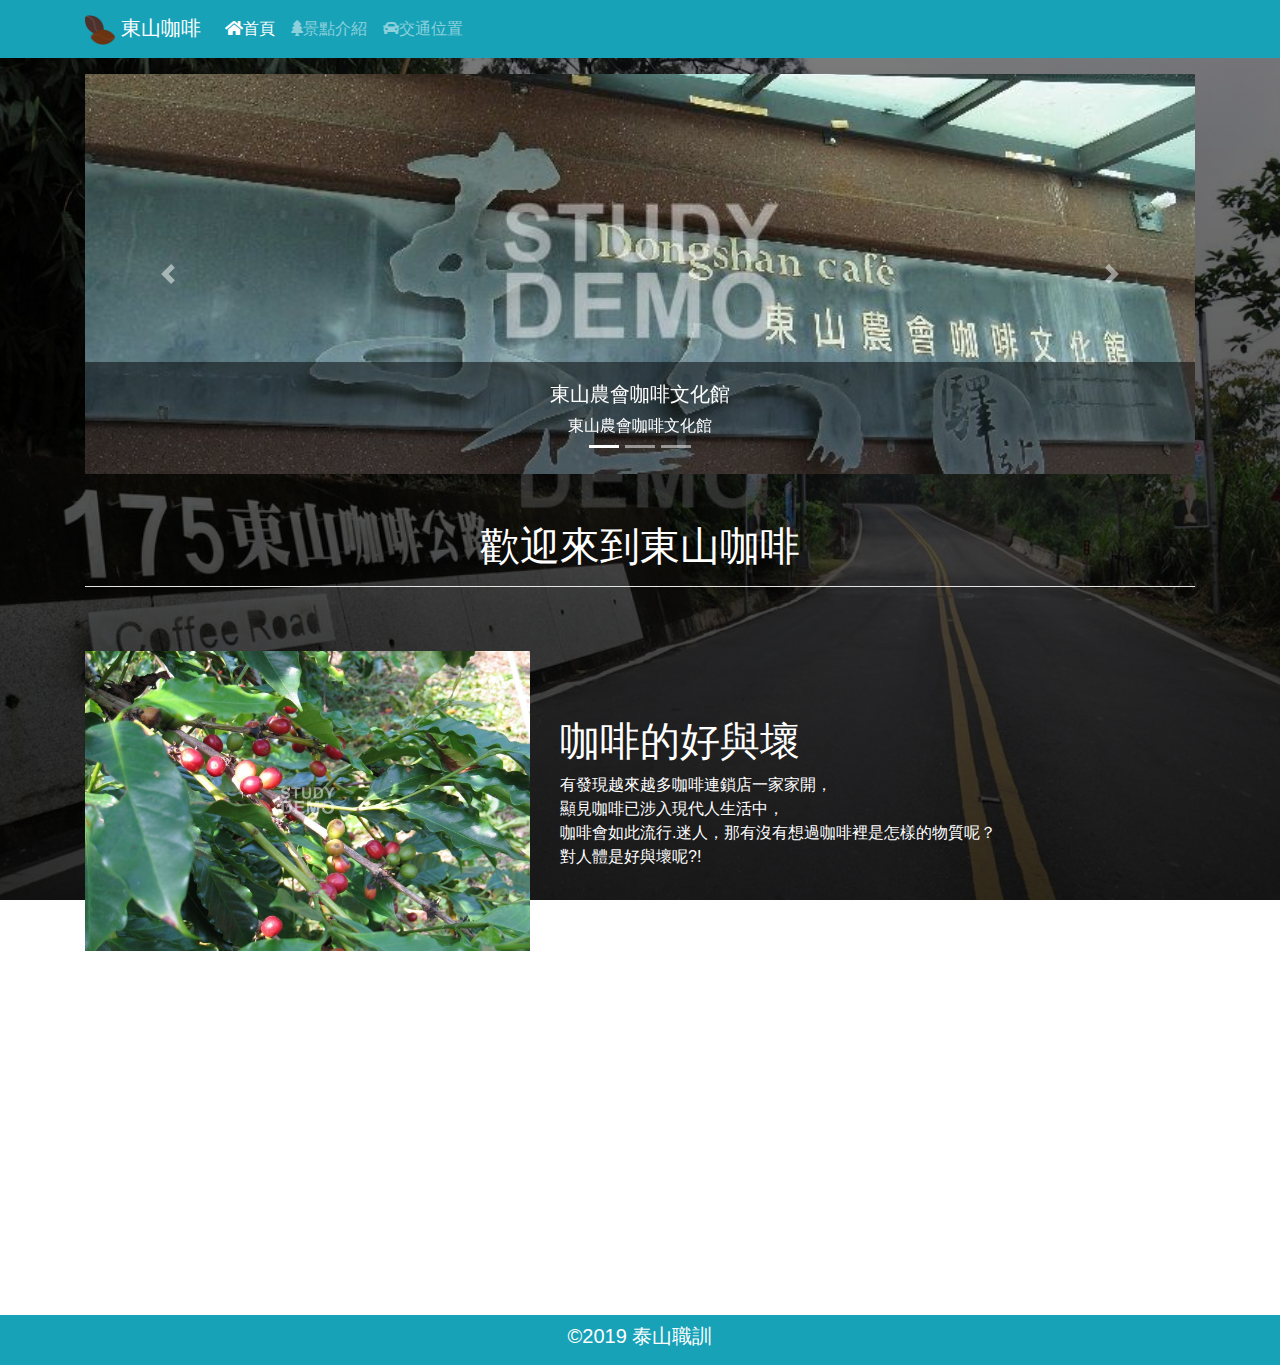
<file: Index.html>
<!DOCTYPE html>
<!-- 繁中台灣 -->
<html lang="zh-Hant-tw">

<head>
    <meta charset="UTF-8">
    <meta name="viewport" content="width=device-width, initial-scale=1.0">
    <meta http-equiv="X-UA-Compatible" content="ie=edge">
    <title>東山咖啡</title>
    <link rel="shortcut icon" href="./img/favicon.ico" type="image/x-icon">
    <link rel="stylesheet" href="./css/bootstrap.min.css">
    <!-- fontawesome -->
    <link rel="stylesheet" href="./css/all.min.css">
    <link rel="stylesheet" href="./css/coffee.css">
    <!-- 20191016加入動畫 -->
    <link rel="stylesheet" href="./css/animate.css">

</head>

<body>
    <!-- navbar-dark 白色的字  bg-primary改底色 -->
    <nav class="navbar navbar-expand-lg navbar-dark bg-info">
        <div class="container">
            <a class="navbar-brand" href="index.html">
                <img src="./img/coffee.png" alt="" width="30" height="30">
                東山咖啡
            </a>
            <button class="navbar-toggler" type="button" data-toggle="collapse" data-target="#navbarSupportedContent"
                aria-controls="navbarSupportedContent" aria-expanded="false" aria-label="Toggle navigation">
                <span class="navbar-toggler-icon"></span>
            </button>

            <div class="collapse navbar-collapse" id="navbarSupportedContent">
                <ul class="navbar-nav mr-auto">
                    <!-- active目前所在頁面 -->
                    <li class="nav-item active">
                        <a class="nav-link" href="index.html"><i class="fas fa-home"></i>首頁<span
                                class="sr-only">(current)</span></a>
                    </li>
                    <li class="nav-item">
                        <a class="nav-link" href="spot.html"><i class="fas fa-tree"></i>景點介紹</a>
                    </li>
                    <li class="nav-item">
                        <a class="nav-link" href="traffic.html"><i class="fas fa-car"></i>交通位置</a>
                    </li>
                </ul>
            </div>
        </div>
    </nav>
    <div class="container my-3">
        <div class="row">
            <div class="col-12">
                <div id="carouselExampleIndicators" class="carousel slide pulse wow" data-ride="carousel">
                    <ol class="carousel-indicators">
                        <li data-target="#carouselExampleIndicators" data-slide-to="0" class="active"></li>
                        <li data-target="#carouselExampleIndicators" data-slide-to="1"></li>
                        <li data-target="#carouselExampleIndicators" data-slide-to="2"></li>
                    </ol>
                    <div class="carousel-inner">
                        <div class="carousel-item active">
                            <img src="./img/dongshan-cafe_01.jpg" class="d-block w-100 h-100" alt="...">
                            <!-- d-none手機時不顯示此區域 -->
                            <div class="carousel-caption d-md-block">
                                <h5>東山農會咖啡文化館</h5>
                                <p>東山農會咖啡文化館</p>
                            </div>
                        </div>
                        <div class="carousel-item">
                            <img src="./img/dongshan-cafe_03.jpg" class="d-block w-100 h-100" alt="...">
                            <div class="carousel-caption d-md-block">
                                <h5>東山農會咖啡文化館</h5>
                                <p>東山農會咖啡文化館</p>
                            </div>
                        </div>
                        <div class="carousel-item">
                            <img src="./img/dongshan-cafe_04.jpg" class="d-block w-100 h-100 " alt="...">
                            <div class="carousel-caption d-md-block">
                                <h5>東山農會咖啡文化館</h5>
                                <p>東山農會咖啡文化館</p>
                            </div>
                        </div>
                    </div>
                    <a class="carousel-control-prev" href="#carouselExampleIndicators" role="button" data-slide="prev">
                        <span class="carousel-control-prev-icon" aria-hidden="true"></span>
                        <span class="sr-only">Previous</span>
                    </a>
                    <a class="carousel-control-next" href="#carouselExampleIndicators" role="button" data-slide="next">
                        <span class="carousel-control-next-icon" aria-hidden="true"></span>
                        <span class="sr-only">Next</span>
                    </a>
                </div>
            </div>
        </div>
    </div>
    <div class="container my-5">
        <div class="row">
            <div class="col-12">
                <!-- pulse wow -->
                <h1 class="text-white text-center rubberBand wow">歡迎來到東山咖啡</h1>
                <hr class="bg-white">
            </div>
        </div>
    </div>
    <div class="container my-5" id="content">
        <!-- 每層用row包住方便排序 -->
        <div class="row my-3">
            <div class="col-12 col-lg-5">
                    <!-- slideInLeft wow 加入動畫效果 -->
                <img src="./img/banner-image_01.jpg" alt="" class="w-100 h-100 slideInLeft wow">
            </div>
            <div class="col-12 col-lg-7 text-white align-self-center my-3 slideInRight wow">
                <h1>咖啡的好與壞</h1>
                <p>有發現越來越多咖啡連鎖店一家家開，<br>
                    顯見咖啡已涉入現代人生活中，<br>
                    咖啡會如此流行.迷人，那有沒有想過咖啡裡是怎樣的物質呢？<br>
                    對人體是好與壞呢?!</p>
            </div>
        </div>
        <div class="row my-3">
            <div class="col-12 col-lg-5">
                <img src="./img/banner-image_05.jpg" alt="" class="w-100 h-100 slideInRight wow">
            </div>
            <div class="col-12 col-lg-7 text-white align-self-center my-3 slideInLeft wow">
                <h1>喝咖啡的好處</h1>
                <p>根據美國俄亥俄州立大學1994年的研究，咖啡因的確能提高清醒度，<br>
                    能提高細胞內環磷腺?的含量，小劑量能興奮大腦皮層，<br>
                    振奮精神，改善思維，消除疲勞，加快反應，提昇工作效率。</p>
            </div>
        </div>
    </div>
    <!-- container-fluid預設滿版 -->
    <div class="container-fluid bg-info" id="footer">
        <div class="container">
            <div class="row">
                <div class="col-12 align-self-center">
                    <h5 class="text-white text-center">&copy;2019 泰山職訓</h5>
                </div>
            </div>
        </div>
    </div>

    <!-- 必須先放jquery再放bootstrap -->
    <script src="./js/jquery-3.4.1.min.js"></script>
    <script src="./js/bootstrap.bundle.min.js"></script>
    <!-- 20191016加入動畫 滾輪滾到畫面才會顯示動畫，顯示一次-->
    <script src="./js/wow.min.js"></script>
    <script>
        new WOW().init();
    </script>
</body>

</html>
</file>
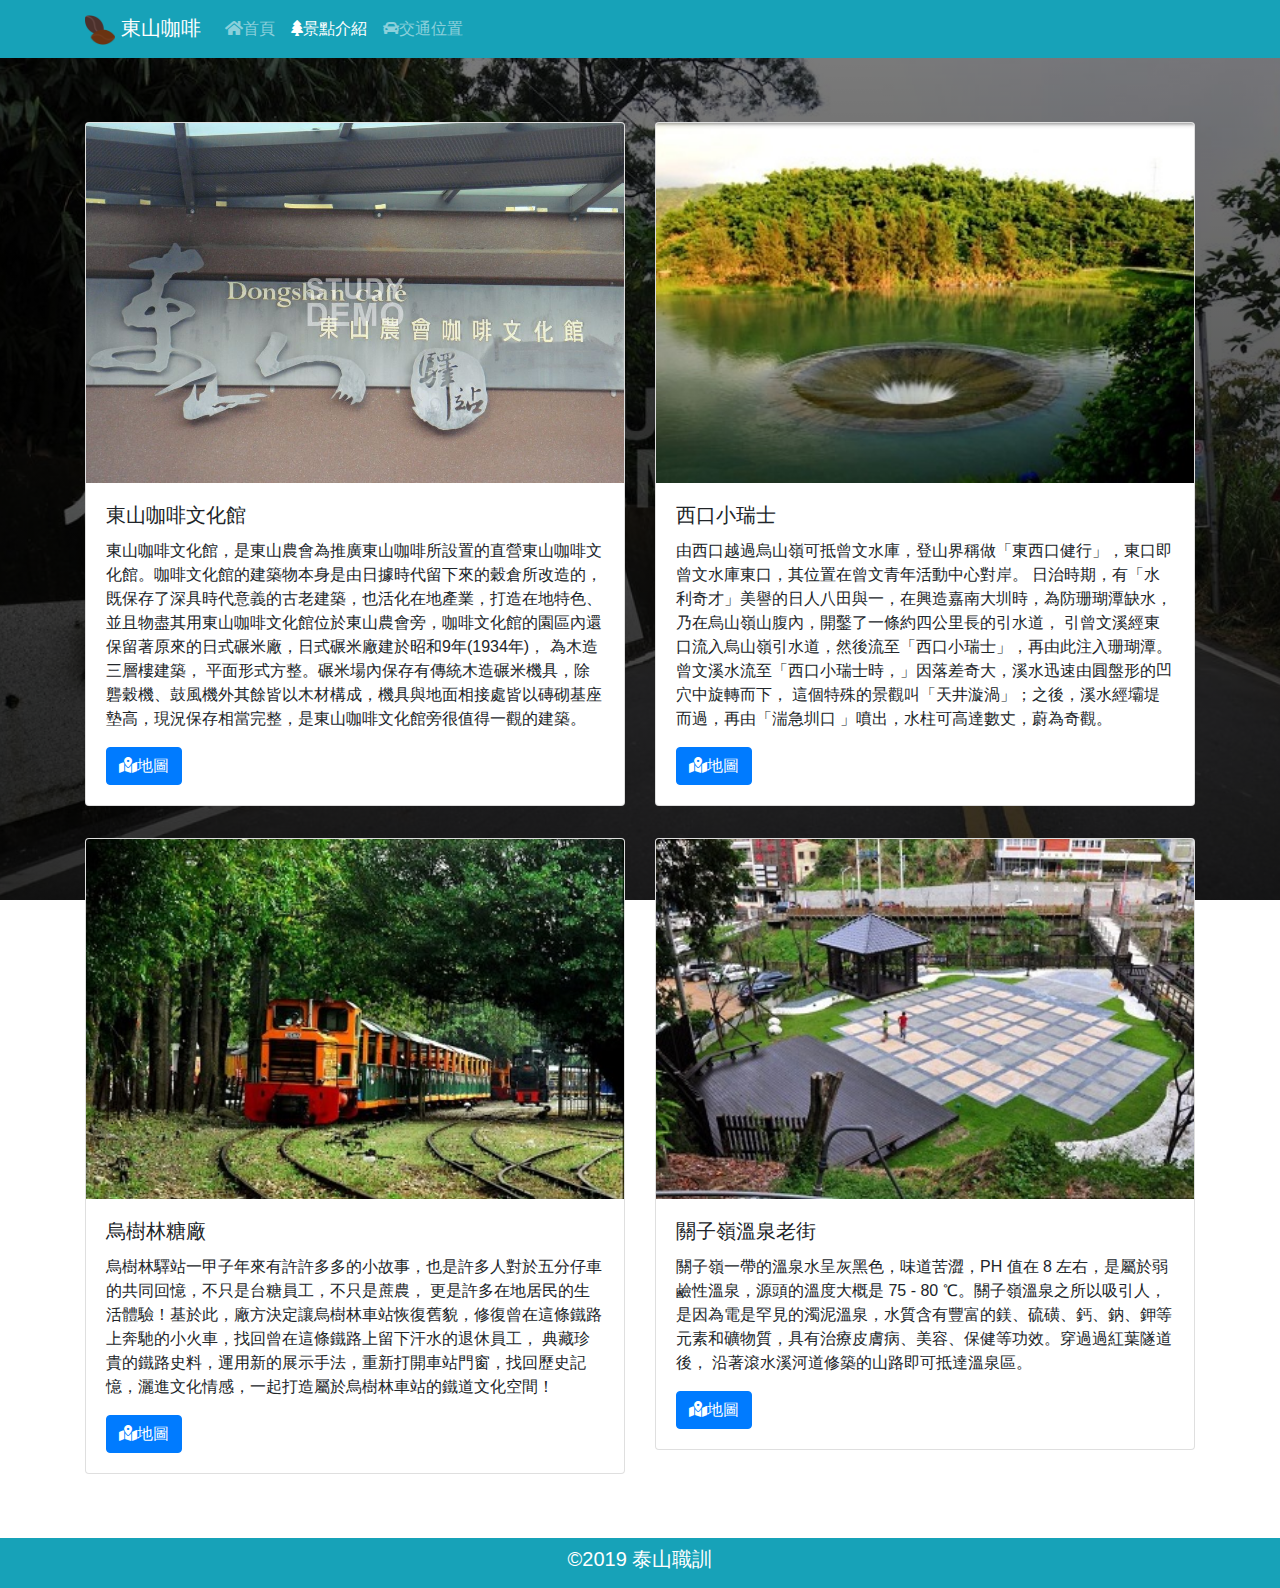
<file: spot.html>
<!DOCTYPE html>
<!-- 繁中台灣 -->
<html lang="zh-Hant-tw">

<head>
    <meta charset="UTF-8">
    <meta name="viewport" content="width=device-width, initial-scale=1.0">
    <meta http-equiv="X-UA-Compatible" content="ie=edge">
    <title>東山咖啡</title>
    <link rel="shortcut icon" href="./img/favicon.ico" type="image/x-icon">
    <link rel="stylesheet" href="./css/bootstrap.min.css">
    <!-- fontawesome -->
    <link rel="stylesheet" href="./css/all.min.css">
    <link rel="stylesheet" href="./css/coffee.css">
    <!-- 20191016加入動畫 -->
    <link rel="stylesheet" href="./css/animate.css">

</head>

<body>
    <!-- navbar-dark 白色的字  bg-primary改底色 -->
    <nav class="navbar navbar-expand-lg navbar-dark bg-info">
        <div class="container">
            <a class="navbar-brand" href="index.html">
                <img src="./img/coffee.png" alt="" width="30" height="30">
                東山咖啡
            </a>
            <button class="navbar-toggler" type="button" data-toggle="collapse" data-target="#navbarSupportedContent"
                aria-controls="navbarSupportedContent" aria-expanded="false" aria-label="Toggle navigation">
                <span class="navbar-toggler-icon"></span>
            </button>

            <div class="collapse navbar-collapse" id="navbarSupportedContent">
                <ul class="navbar-nav mr-auto">
                    <!-- active目前所在頁面 -->
                    <li class="nav-item ">
                        <a class="nav-link" href="index.html"><i class="fas fa-home"></i>首頁<span
                                class="sr-only">(current)</span></a>
                    </li>
                    <li class="nav-item active">
                        <a class="nav-link" href="spot.html"><i class="fas fa-tree"></i>景點介紹</a>
                    </li>
                    <li class="nav-item">
                        <a class="nav-link" href="traffic.html"><i class="fas fa-car"></i>交通位置</a>
                    </li>
                </ul>
            </div>
        </div>
    </nav>
    <!-- 計算內容區的最小高度為100vh-nav高-footer高-內容區的上下margin (margin上下各3rem) -->
    <div class="container my-5" style="min-height: calc(100vh - 59px - 50px - 6rem);"> 
        <div class="row">
            <div class="col-12 col-md-6 fadeInLeft wow">
                <div class="card my-3">
                    <img src="./img/dongshan-cafe_06.jpg" class="card-img-top" alt="...">
                    <div class="card-body">
                        <h5 class="card-title">東山咖啡文化館</h5>
                        <p class="card-text">東山咖啡文化館，是東山農會為推廣東山咖啡所設置的直營東山咖啡文化館。咖啡文化館的建築物本身是由日據時代留下來的穀倉所改造的，
                            既保存了深具時代意義的古老建築，也活化在地產業，打造在地特色、並且物盡其用東山咖啡文化館位於東山農會旁，咖啡文化館的園區內還保留著原來的日式碾米廠，日式碾米廠建於昭和9年(1934年)，
                            為木造三層樓建築，
                            平面形式方整。碾米場內保存有傳統木造碾米機具，除礱穀機、鼓風機外其餘皆以木材構成，機具與地面相接處皆以磚砌基座墊高，現況保存相當完整，是東山咖啡文化館旁很值得一觀的建築。
                        </p>
                        <a href="https://goo.gl/maps/RLgVbzQFvJHeXCHa9" class="btn btn-primary"><i
                                class="fas fa-map-marked-alt"></i>地圖</a>
                    </div>
                </div>
            </div>
            <div class="col-12 col-md-6 fadeInRight wow">
                <div class="card  my-3">
                    <img src="./img/s10-1-08.jpg" class="card-img-top" alt="...">
                    <div class="card-body">
                        <h5 class="card-title">西口小瑞士</h5>
                        <p class="card-text">由西口越過烏山嶺可抵曾文水庫，登山界稱做「東西口健行」，東口即曾文水庫東口，其位置在曾文青年活動中心對岸。
                            日治時期，有「水利奇才」美譽的日人八田與一，在興造嘉南大圳時，為防珊瑚潭缺水，乃在烏山嶺山腹內，開鑿了一條約四公里長的引水道，
                            引曾文溪經東口流入烏山嶺引水道，然後流至「西口小瑞士」，再由此注入珊瑚潭。曾文溪水流至「西口小瑞士時，」因落差奇大，溪水迅速由圓盤形的凹穴中旋轉而下，
                            這個特殊的景觀叫「天井漩渦」；之後，溪水經壩堤而過，再由「湍急圳口 」噴出，水柱可高達數丈，蔚為奇觀。
                        </p>
                        <a href="https://goo.gl/maps/4ZFMaMGKnErbEXfT6" class="btn btn-primary"><i
                                class="fas fa-map-marked-alt"></i>地圖</a>
                    </div>
                </div>
            </div>
            <div class="col-12 col-md-6 fadeInLeft wow">
                <div class="card  my-3">
                    <img src="./img/s10-1-19.jpg" class="card-img-top" alt="...">
                    <div class="card-body">
                        <h5 class="card-title">烏樹林糖廠</h5>
                        <p class="card-text">烏樹林驛站一甲子年來有許許多多的小故事，也是許多人對於五分仔車的共同回憶，不只是台糖員工，不只是蔗農，
                            更是許多在地居民的生活體驗！基於此，廠方決定讓烏樹林車站恢復舊貌，修復曾在這條鐵路上奔馳的小火車，找回曾在這條鐵路上留下汗水的退休員工，
                            典藏珍貴的鐵路史料，運用新的展示手法，重新打開車站門窗，找回歷史記憶，灑進文化情感，一起打造屬於烏樹林車站的鐵道文化空間！
                        </p>
                        <a href="https://goo.gl/maps/v1Vssqmx28sWZw2QA" class="btn btn-primary"><i
                                class="fas fa-map-marked-alt"></i>地圖</a>
                    </div>
                </div>
            </div>
            <div class="col-12 col-md-6 fadeInRight wow">
                <div class="card  my-3">
                    <img src="./img/s10-1-09.jpg" class="card-img-top" alt="...">
                    <div class="card-body">
                        <h5 class="card-title">關子嶺溫泉老街</h5>
                        <p class="card-text">關子嶺一帶的溫泉水呈灰黑色，味道苦澀，PH 值在 8 左右，是屬於弱鹼性溫泉，源頭的溫度大概是 75 - 80 ℃。關子嶺溫泉之所以吸引人，
                            是因為電是罕見的濁泥溫泉，水質含有豐富的鎂、硫磺、鈣、鈉、鉀等元素和礦物質，具有治療皮膚病、美容、保健等功效。穿過過紅葉隧道後，
                            沿著滾水溪河道修築的山路即可抵達溫泉區。
                        </p>
                        <a href="https://goo.gl/maps/v1Vssqmx28sWZw2QA" class="btn btn-primary"><i
                                class="fas fa-map-marked-alt"></i>地圖</a>
                    </div>
                </div>
            </div>
        </div>
    </div>
    <!-- container-fluid預設滿版 -->
    <div class="container-fluid bg-info" id="footer">
        <div class="container">
            <div class="row">
                <div class="col-12 align-self-center">
                    <h5 class="text-white text-center">&copy;2019 泰山職訓</h5>
                </div>
            </div>
        </div>
    </div>

    <!-- 必須先放jquery再放bootstrap -->
    <script src="./js/jquery-3.4.1.min.js"></script>
    <script src="./js/bootstrap.bundle.min.js"></script>
    <!-- 20191016加入動畫 滾輪滾到畫面才會顯示動畫，顯示一次-->
    <script src="./js/wow.min.js"></script>
    <script>
        new WOW().init();
    </script>
</body>

</html>
</file>
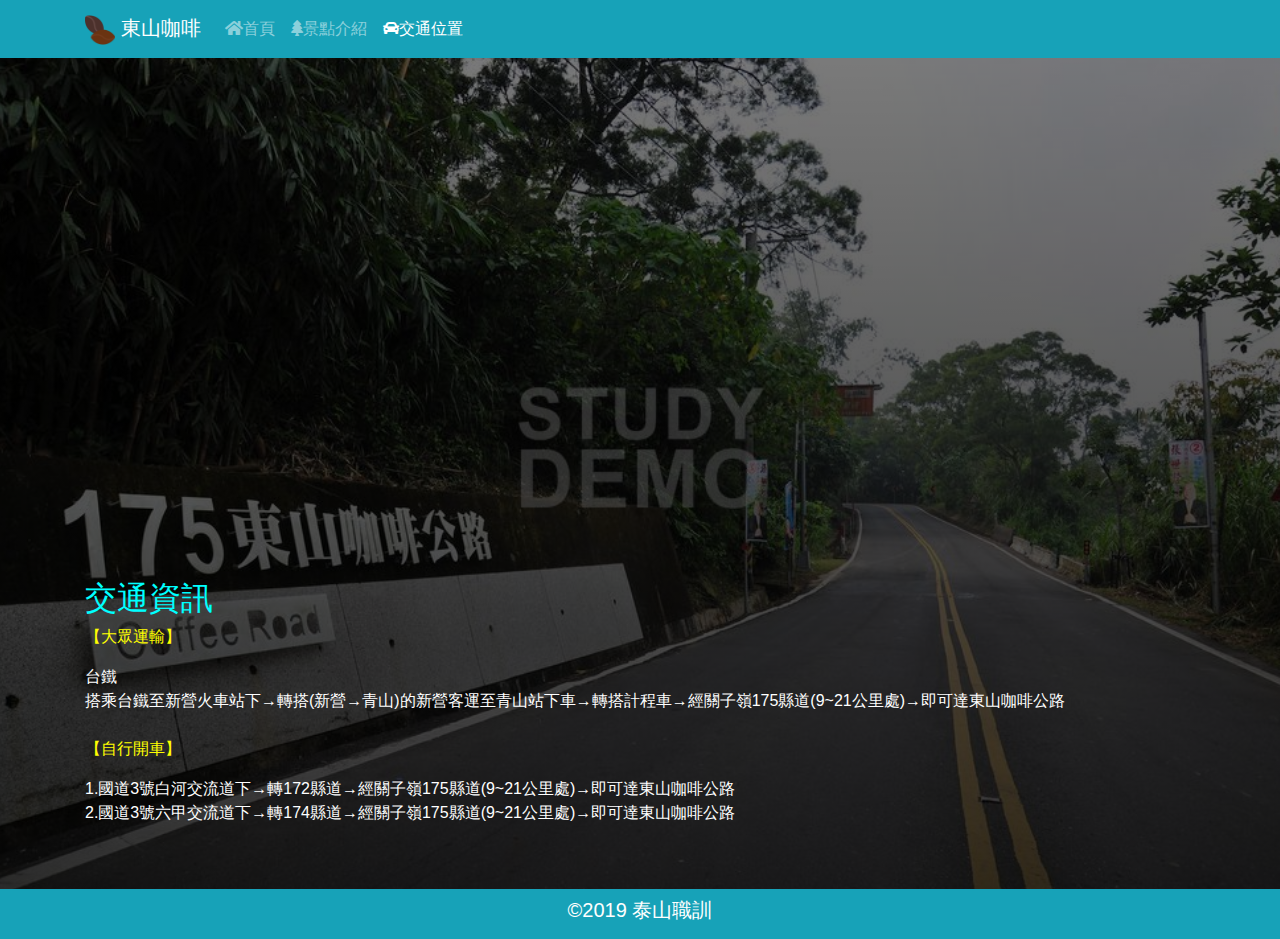
<file: traffic.html>
<!DOCTYPE html>
<!-- 繁中台灣 -->
<html lang="zh-Hant-tw">

<head>
    <meta charset="UTF-8">
    <meta name="viewport" content="width=device-width, initial-scale=1.0">
    <meta http-equiv="X-UA-Compatible" content="ie=edge">
    <title>東山咖啡</title>
    <link rel="shortcut icon" href="./img/favicon.ico" type="image/x-icon">
    <link rel="stylesheet" href="./css/bootstrap.min.css">
    <!-- fontawesome -->
    <link rel="stylesheet" href="./css/all.min.css">
    <link rel="stylesheet" href="./css/coffee.css">
    <!-- 20191016加入動畫 -->
    <link rel="stylesheet" href="./css/animate.css">

</head>

<body>
    <!-- navbar-dark 白色的字  bg-primary改底色 -->
    <nav class="navbar navbar-expand-lg navbar-dark bg-info">
        <div class="container">
            <a class="navbar-brand" href="index.html">
                <img src="./img/coffee.png" alt="" width="30" height="30">
                東山咖啡
            </a>
            <button class="navbar-toggler" type="button" data-toggle="collapse" data-target="#navbarSupportedContent"
                aria-controls="navbarSupportedContent" aria-expanded="false" aria-label="Toggle navigation">
                <span class="navbar-toggler-icon"></span>
            </button>
            <div class="collapse navbar-collapse" id="navbarSupportedContent">
                <ul class="navbar-nav mr-auto">
                    <!-- active目前所在頁面 -->
                    <li class="nav-item ">
                        <a class="nav-link" href="index.html"><i class="fas fa-home"></i>首頁<span
                                class="sr-only">(current)</span></a>
                    </li>
                    <li class="nav-item">
                        <a class="nav-link" href="spot.html"><i class="fas fa-tree"></i>景點介紹</a>
                    </li>
                    <li class="nav-item active">
                        <a class="nav-link" href="traffic.html"><i class="fas fa-car"></i>交通位置</a>
                    </li>
                </ul>
            </div>
        </div>
    </nav>
    <div class="container my-5" style="min-height: calc(100vh - 59px - 50px - 6rem);">
        <div class="row">
            <div class="col-12 pulse wow">
                <iframe
                    src="https://www.google.com/maps/embed?pb=!1m18!1m12!1m3!1d3663.832443567567!2d120.40074341540004!3d23.321837384802283!2m3!1f0!2f0!3f0!3m2!1i1024!2i768!4f13.1!3m3!1m2!1s0x346e8ef7a6543627%3A0xa6c52e2cdc9d5432!2z5p2x5bGx5ZKW5ZWh5paH5YyW6aSo!5e0!3m2!1szh-TW!2stw!4v1571454207290!5m2!1szh-TW!2stw"
                    width="100%" height="450" frameborder="0" style="border:0;border-radius: 1%;" allowfullscreen=""></iframe>
            </div>
            <div class="col-12 text-white  my-3 bounceIn wow">
                <h2 style="color:aqua">交通資訊</h2>
                <p style="color:yellow">【大眾運輸】</p>
                台鐵<br>
                搭乘台鐵至新營火車站下→轉搭(新營→青山)的新營客運至青山站下車→轉搭計程車→經關子嶺175縣道(9~21公里處)→即可達東山咖啡公路<br>
                <br>
                <p style="color:yellow">【自行開車】</p>
                1.國道3號白河交流道下→轉172縣道→經關子嶺175縣道(9~21公里處)→即可達東山咖啡公路<br>
                2.國道3號六甲交流道下→轉174縣道→經關子嶺175縣道(9~21公里處)→即可達東山咖啡公路<br>
            </div>
        </div>
    </div>
    <!-- container-fluid預設滿版 -->
    <div class="container-fluid bg-info" id="footer">
        <div class="container">
            <div class="row">
                <div class="col-12 align-self-center">
                    <h5 class="text-white text-center">&copy;2019 泰山職訓</h5>
                </div>
            </div>
        </div>
    </div>

    <!-- 必須先放jquery再放bootstrap -->
    <script src="./js/jquery-3.4.1.min.js"></script>
    <script src="./js/bootstrap.bundle.min.js"></script>
    <!-- 20191016加入動畫 滾輪滾到畫面才會顯示動畫，顯示一次-->
    <script src="./js/wow.min.js"></script>
    <script>
        new WOW().init();
    </script>
</body>

</html>
</file>
<file: css/coffee.css>
body {
    font-family: -apple-system, BlinkMacSystemFont, "Segoe UI", Roboto,
        "Helvetica Neue", Arial, "Noto Sans", sans-serif, "Apple Color Emoji",
        "Segoe UI Emoji", "Segoe UI Symbol", "Noto Color Emoji", "Microsoft JHengHei" !important;
    /* 圖片曾濾鏡效果 */
    background-image: linear-gradient(rgba(0, 0, 0, 0.5), rgba(0, 0, 0, 0.8)), url(../img/Geography_03.jpg);
    /* 背景圖固定不隨卷軸移動 */
    background-attachment: fixed;
    /* 若背景圖小於版型可使用cover放大背景圖，可能會失真
    若背景圖大於版型可使用contain把背景圖縮小 */
    background-size: cover;
    background-position: center;
    /* 背景圖是否重複顯示 */
    background-repeat: no-repeat;
}

.carousel-item {
    height: 400px;
}

.carousel-item img {
    /* img的object必須於外層的div有指定寬高才能使用 */
    object-fit: cover;
    object-position: center;
}

.carousel-caption {
    background: rgba(0, 0, 0, 0.5);
    bottom: 0 !important;
    left: 0 !important;
    right: 0 !important;
}

/* 設定PC版圖片與文字排序交錯 大於992*/
@media (min-width:992px) {
    #content .row:nth-child(even) .col-lg-5 {
        order: 2;
    }

    #content .row:nth-child(even) .col-lg-7 {
        order: 1;
        text-align: right;
    }
}

#content .row .col-lg-5 {
    height: 300px;
}

#content .row .col-lg-5 img {
    object-fit: cover;
    object-position: center;
}

@media (max-width:992px) {
    #content .row .col-lg-5 {
        height: 400px;
    }
}

#footer .row {
    height: 50px;
}

/* 固定卡片圖片大小 */
.card-img-top{
    width: 100%;
    height: 40vh;
    object-fit: cover;
}
</file>
